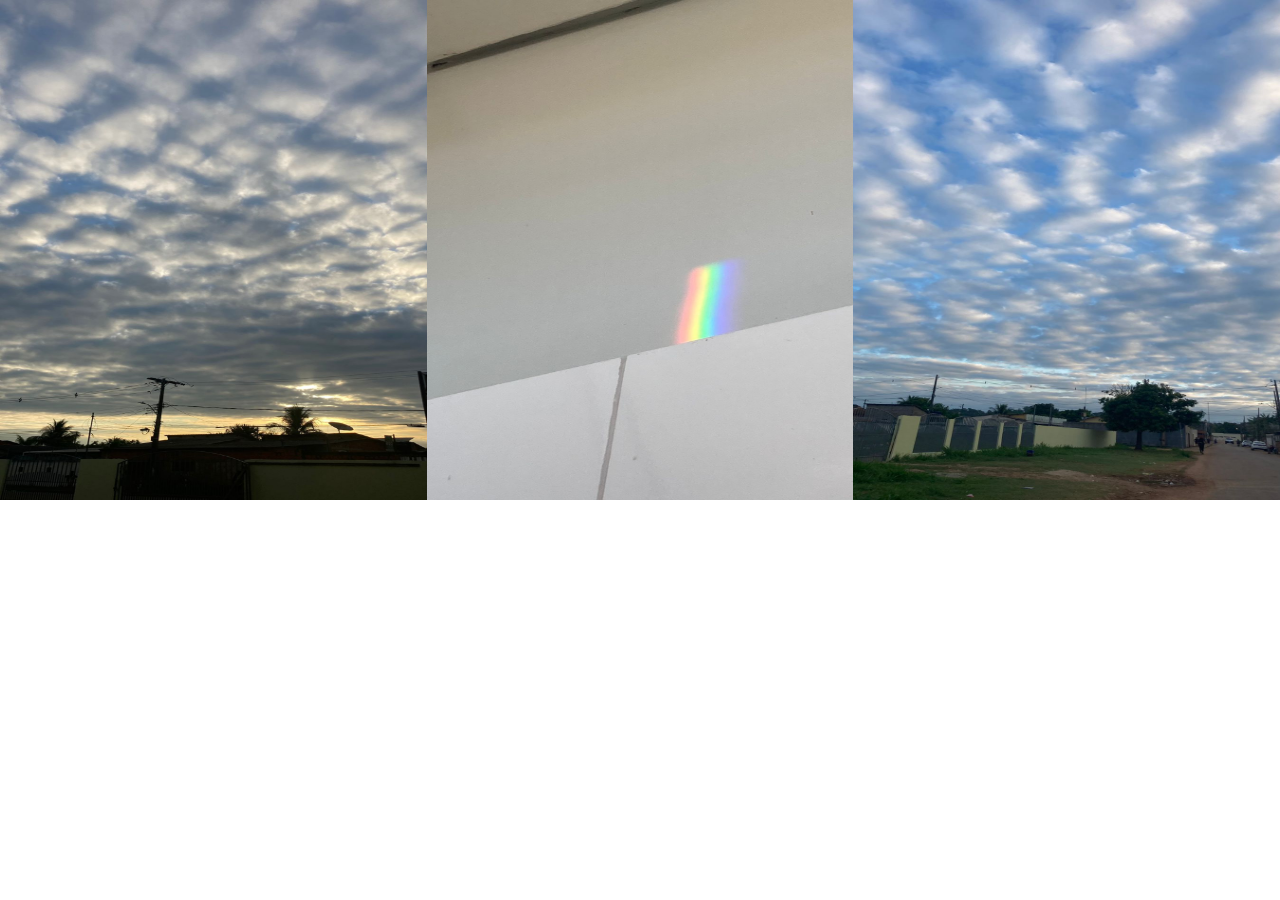
<file: attv.html>
<!DOCTYPE html>
<html lang="pt-BR">
<head>
    <meta charset="UTF-8">
    <meta name="viewport" content="width=device-width, initial-scale=1.0">
    <link rel="stylesheet" href="attv.css">
    <title>Atividade</title>

</head>
<body>
    <div class="conteudo">
        <img src="./img/WhatsApp Image 2024-05-22 at 18.44.00.jpeg" alt="">
        <img src="./img/WhatsApp Image 2024-05-22 at 18.44.01 (1).jpeg" alt="">
        <img src="./img/WhatsApp Image 2024-05-22 at 18.44.01.jpeg" alt="">
    </div>
</body>
</html>
</file>
<file: attv.css>
body{
    margin: 0;
    padding: 0;
}

.conteudo{
    display: flex;
    justify-content: space-between;
}

.conteudo img{
    width: 500px;
    height: 500px;

}
</file>
